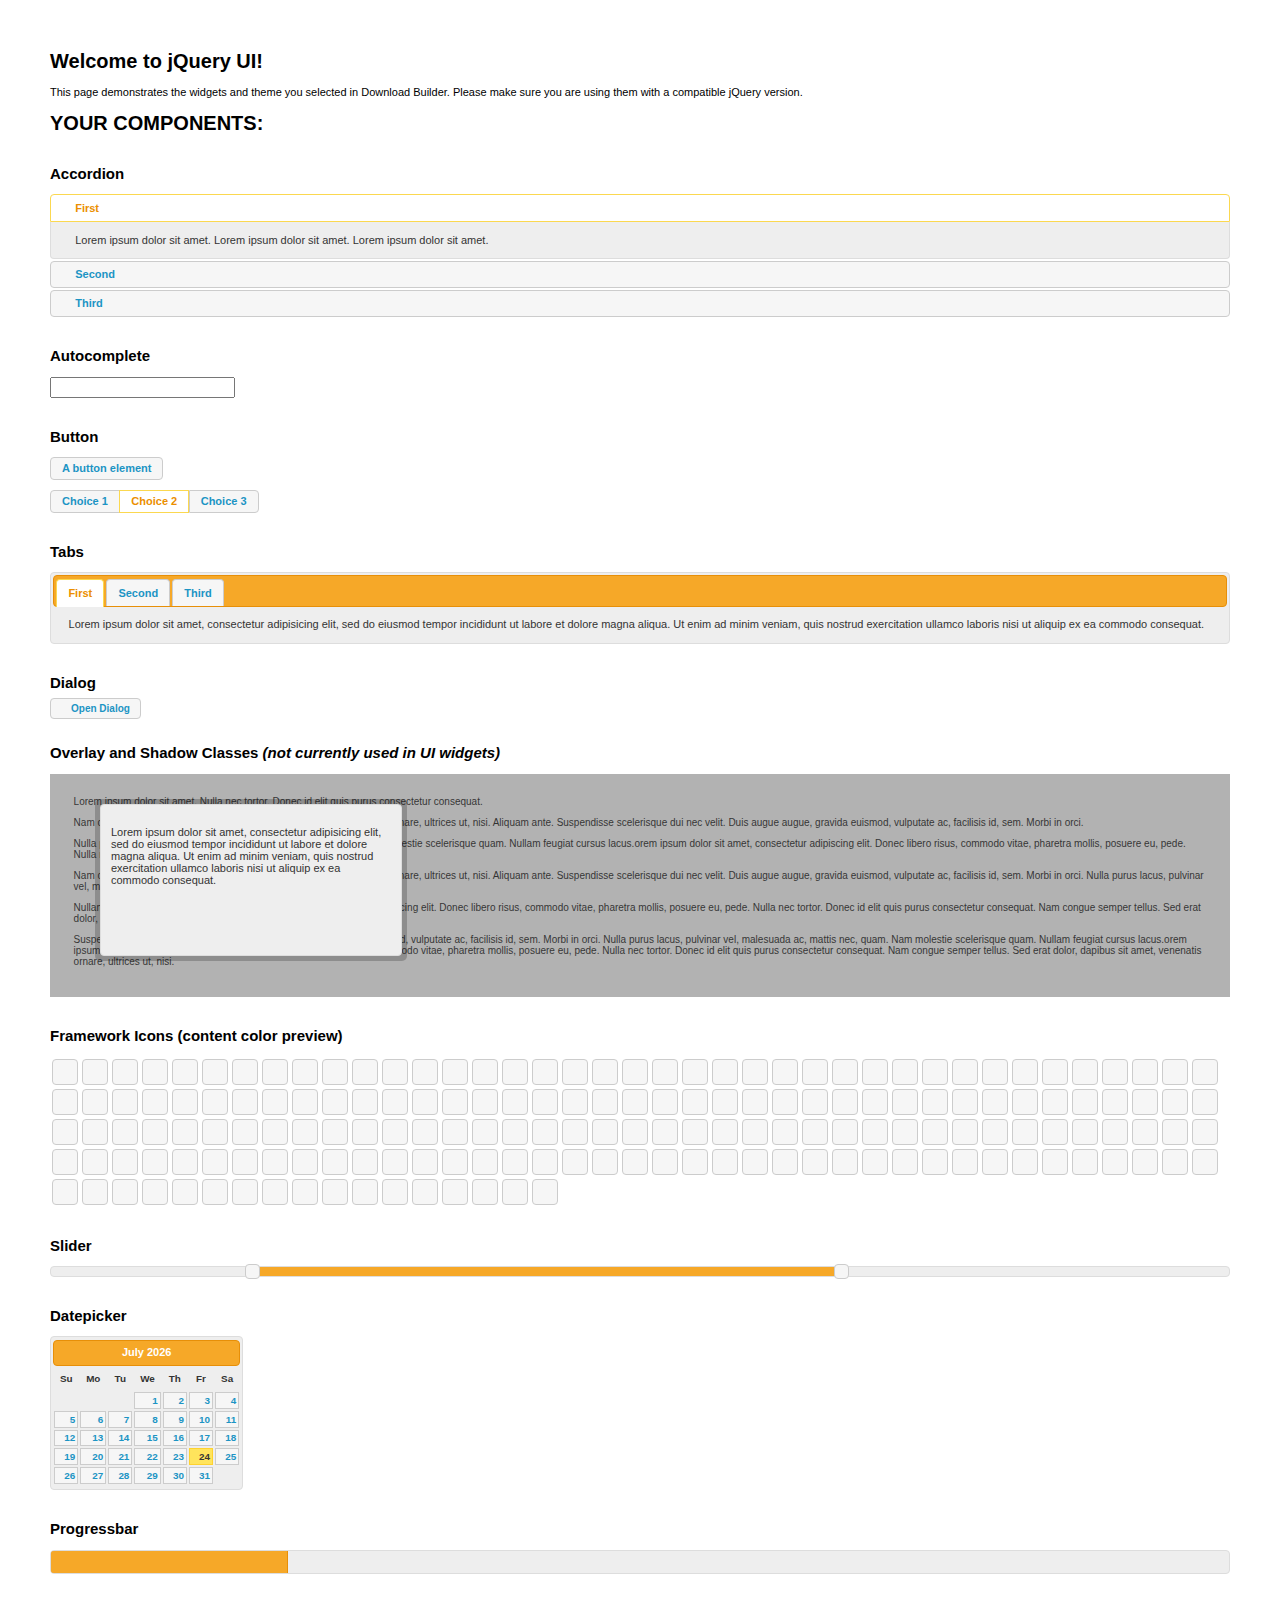
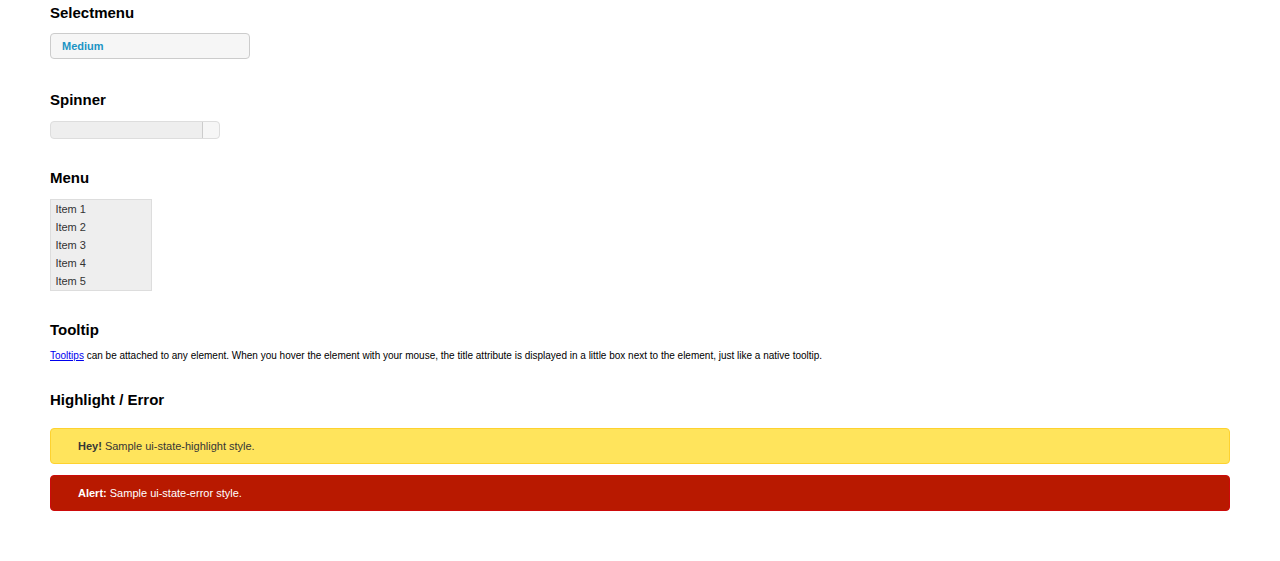
<file: dorantrophy/cards/static/js/jquery-ui-1.11.4/index.html>
<!doctype html>
<html lang="us">
<head>
	<meta charset="utf-8">
	<title>jQuery UI Example Page</title>
	<link href="jquery-ui.css" rel="stylesheet">
	<style>
	body{
		font: 62.5% "Trebuchet MS", sans-serif;
		margin: 50px;
	}
	.demoHeaders {
		margin-top: 2em;
	}
	#dialog-link {
		padding: .4em 1em .4em 20px;
		text-decoration: none;
		position: relative;
	}
	#dialog-link span.ui-icon {
		margin: 0 5px 0 0;
		position: absolute;
		left: .2em;
		top: 50%;
		margin-top: -8px;
	}
	#icons {
		margin: 0;
		padding: 0;
	}
	#icons li {
		margin: 2px;
		position: relative;
		padding: 4px 0;
		cursor: pointer;
		float: left;
		list-style: none;
	}
	#icons span.ui-icon {
		float: left;
		margin: 0 4px;
	}
	.fakewindowcontain .ui-widget-overlay {
		position: absolute;
	}
	select {
		width: 200px;
	}
	</style>
</head>
<body>

<h1>Welcome to jQuery UI!</h1>

<div class="ui-widget">
	<p>This page demonstrates the widgets and theme you selected in Download Builder. Please make sure you are using them with a compatible jQuery version.</p>
</div>

<h1>YOUR COMPONENTS:</h1>


<!-- Accordion -->
<h2 class="demoHeaders">Accordion</h2>
<div id="accordion">
	<h3>First</h3>
	<div>Lorem ipsum dolor sit amet. Lorem ipsum dolor sit amet. Lorem ipsum dolor sit amet.</div>
	<h3>Second</h3>
	<div>Phasellus mattis tincidunt nibh.</div>
	<h3>Third</h3>
	<div>Nam dui erat, auctor a, dignissim quis.</div>
</div>



<!-- Autocomplete -->
<h2 class="demoHeaders">Autocomplete</h2>
<div>
	<input id="autocomplete" title="type &quot;a&quot;">
</div>



<!-- Button -->
<h2 class="demoHeaders">Button</h2>
<button id="button">A button element</button>
<form style="margin-top: 1em;">
	<div id="radioset">
		<input type="radio" id="radio1" name="radio"><label for="radio1">Choice 1</label>
		<input type="radio" id="radio2" name="radio" checked="checked"><label for="radio2">Choice 2</label>
		<input type="radio" id="radio3" name="radio"><label for="radio3">Choice 3</label>
	</div>
</form>



<!-- Tabs -->
<h2 class="demoHeaders">Tabs</h2>
<div id="tabs">
	<ul>
		<li><a href="#tabs-1">First</a></li>
		<li><a href="#tabs-2">Second</a></li>
		<li><a href="#tabs-3">Third</a></li>
	</ul>
	<div id="tabs-1">Lorem ipsum dolor sit amet, consectetur adipisicing elit, sed do eiusmod tempor incididunt ut labore et dolore magna aliqua. Ut enim ad minim veniam, quis nostrud exercitation ullamco laboris nisi ut aliquip ex ea commodo consequat.</div>
	<div id="tabs-2">Phasellus mattis tincidunt nibh. Cras orci urna, blandit id, pretium vel, aliquet ornare, felis. Maecenas scelerisque sem non nisl. Fusce sed lorem in enim dictum bibendum.</div>
	<div id="tabs-3">Nam dui erat, auctor a, dignissim quis, sollicitudin eu, felis. Pellentesque nisi urna, interdum eget, sagittis et, consequat vestibulum, lacus. Mauris porttitor ullamcorper augue.</div>
</div>



<!-- Dialog NOTE: Dialog is not generated by UI in this demo so it can be visually styled in themeroller-->
<h2 class="demoHeaders">Dialog</h2>
<p><a href="#" id="dialog-link" class="ui-state-default ui-corner-all"><span class="ui-icon ui-icon-newwin"></span>Open Dialog</a></p>

<h2 class="demoHeaders">Overlay and Shadow Classes <em>(not currently used in UI widgets)</em></h2>
<div style="position: relative; width: 96%; height: 200px; padding:1% 2%; overflow:hidden;" class="fakewindowcontain">
	<p>Lorem ipsum dolor sit amet,  Nulla nec tortor. Donec id elit quis purus consectetur consequat. </p><p>Nam congue semper tellus. Sed erat dolor, dapibus sit amet, venenatis ornare, ultrices ut, nisi. Aliquam ante. Suspendisse scelerisque dui nec velit. Duis augue augue, gravida euismod, vulputate ac, facilisis id, sem. Morbi in orci. </p><p>Nulla purus lacus, pulvinar vel, malesuada ac, mattis nec, quam. Nam molestie scelerisque quam. Nullam feugiat cursus lacus.orem ipsum dolor sit amet, consectetur adipiscing elit. Donec libero risus, commodo vitae, pharetra mollis, posuere eu, pede. Nulla nec tortor. Donec id elit quis purus consectetur consequat. </p><p>Nam congue semper tellus. Sed erat dolor, dapibus sit amet, venenatis ornare, ultrices ut, nisi. Aliquam ante. Suspendisse scelerisque dui nec velit. Duis augue augue, gravida euismod, vulputate ac, facilisis id, sem. Morbi in orci. Nulla purus lacus, pulvinar vel, malesuada ac, mattis nec, quam. Nam molestie scelerisque quam. </p><p>Nullam feugiat cursus lacus.orem ipsum dolor sit amet, consectetur adipiscing elit. Donec libero risus, commodo vitae, pharetra mollis, posuere eu, pede. Nulla nec tortor. Donec id elit quis purus consectetur consequat. Nam congue semper tellus. Sed erat dolor, dapibus sit amet, venenatis ornare, ultrices ut, nisi. Aliquam ante. </p><p>Suspendisse scelerisque dui nec velit. Duis augue augue, gravida euismod, vulputate ac, facilisis id, sem. Morbi in orci. Nulla purus lacus, pulvinar vel, malesuada ac, mattis nec, quam. Nam molestie scelerisque quam. Nullam feugiat cursus lacus.orem ipsum dolor sit amet, consectetur adipiscing elit. Donec libero risus, commodo vitae, pharetra mollis, posuere eu, pede. Nulla nec tortor. Donec id elit quis purus consectetur consequat. Nam congue semper tellus. Sed erat dolor, dapibus sit amet, venenatis ornare, ultrices ut, nisi. </p>

	<!-- ui-dialog -->
	<div class="ui-overlay"><div class="ui-widget-overlay"></div><div class="ui-widget-shadow ui-corner-all" style="width: 302px; height: 152px; position: absolute; left: 50px; top: 30px;"></div></div>
	<div style="position: absolute; width: 280px; height: 130px;left: 50px; top: 30px; padding: 10px;" class="ui-widget ui-widget-content ui-corner-all">
		<div class="ui-dialog-content ui-widget-content" style="background: none; border: 0;">
			<p>Lorem ipsum dolor sit amet, consectetur adipisicing elit, sed do eiusmod tempor incididunt ut labore et dolore magna aliqua. Ut enim ad minim veniam, quis nostrud exercitation ullamco laboris nisi ut aliquip ex ea commodo consequat.</p>
		</div>
	</div>

</div>

<!-- ui-dialog -->
<div id="dialog" title="Dialog Title">
	<p>Lorem ipsum dolor sit amet, consectetur adipisicing elit, sed do eiusmod tempor incididunt ut labore et dolore magna aliqua. Ut enim ad minim veniam, quis nostrud exercitation ullamco laboris nisi ut aliquip ex ea commodo consequat.</p>
</div>



<h2 class="demoHeaders">Framework Icons (content color preview)</h2>
<ul id="icons" class="ui-widget ui-helper-clearfix">
	<li class="ui-state-default ui-corner-all" title=".ui-icon-carat-1-n"><span class="ui-icon ui-icon-carat-1-n"></span></li>
	<li class="ui-state-default ui-corner-all" title=".ui-icon-carat-1-ne"><span class="ui-icon ui-icon-carat-1-ne"></span></li>
	<li class="ui-state-default ui-corner-all" title=".ui-icon-carat-1-e"><span class="ui-icon ui-icon-carat-1-e"></span></li>
	<li class="ui-state-default ui-corner-all" title=".ui-icon-carat-1-se"><span class="ui-icon ui-icon-carat-1-se"></span></li>
	<li class="ui-state-default ui-corner-all" title=".ui-icon-carat-1-s"><span class="ui-icon ui-icon-carat-1-s"></span></li>
	<li class="ui-state-default ui-corner-all" title=".ui-icon-carat-1-sw"><span class="ui-icon ui-icon-carat-1-sw"></span></li>
	<li class="ui-state-default ui-corner-all" title=".ui-icon-carat-1-w"><span class="ui-icon ui-icon-carat-1-w"></span></li>
	<li class="ui-state-default ui-corner-all" title=".ui-icon-carat-1-nw"><span class="ui-icon ui-icon-carat-1-nw"></span></li>
	<li class="ui-state-default ui-corner-all" title=".ui-icon-carat-2-n-s"><span class="ui-icon ui-icon-carat-2-n-s"></span></li>
	<li class="ui-state-default ui-corner-all" title=".ui-icon-carat-2-e-w"><span class="ui-icon ui-icon-carat-2-e-w"></span></li>
	<li class="ui-state-default ui-corner-all" title=".ui-icon-triangle-1-n"><span class="ui-icon ui-icon-triangle-1-n"></span></li>
	<li class="ui-state-default ui-corner-all" title=".ui-icon-triangle-1-ne"><span class="ui-icon ui-icon-triangle-1-ne"></span></li>
	<li class="ui-state-default ui-corner-all" title=".ui-icon-triangle-1-e"><span class="ui-icon ui-icon-triangle-1-e"></span></li>
	<li class="ui-state-default ui-corner-all" title=".ui-icon-triangle-1-se"><span class="ui-icon ui-icon-triangle-1-se"></span></li>
	<li class="ui-state-default ui-corner-all" title=".ui-icon-triangle-1-s"><span class="ui-icon ui-icon-triangle-1-s"></span></li>
	<li class="ui-state-default ui-corner-all" title=".ui-icon-triangle-1-sw"><span class="ui-icon ui-icon-triangle-1-sw"></span></li>
	<li class="ui-state-default ui-corner-all" title=".ui-icon-triangle-1-w"><span class="ui-icon ui-icon-triangle-1-w"></span></li>
	<li class="ui-state-default ui-corner-all" title=".ui-icon-triangle-1-nw"><span class="ui-icon ui-icon-triangle-1-nw"></span></li>
	<li class="ui-state-default ui-corner-all" title=".ui-icon-triangle-2-n-s"><span class="ui-icon ui-icon-triangle-2-n-s"></span></li>
	<li class="ui-state-default ui-corner-all" title=".ui-icon-triangle-2-e-w"><span class="ui-icon ui-icon-triangle-2-e-w"></span></li>
	<li class="ui-state-default ui-corner-all" title=".ui-icon-arrow-1-n"><span class="ui-icon ui-icon-arrow-1-n"></span></li>
	<li class="ui-state-default ui-corner-all" title=".ui-icon-arrow-1-ne"><span class="ui-icon ui-icon-arrow-1-ne"></span></li>
	<li class="ui-state-default ui-corner-all" title=".ui-icon-arrow-1-e"><span class="ui-icon ui-icon-arrow-1-e"></span></li>
	<li class="ui-state-default ui-corner-all" title=".ui-icon-arrow-1-se"><span class="ui-icon ui-icon-arrow-1-se"></span></li>
	<li class="ui-state-default ui-corner-all" title=".ui-icon-arrow-1-s"><span class="ui-icon ui-icon-arrow-1-s"></span></li>
	<li class="ui-state-default ui-corner-all" title=".ui-icon-arrow-1-sw"><span class="ui-icon ui-icon-arrow-1-sw"></span></li>
	<li class="ui-state-default ui-corner-all" title=".ui-icon-arrow-1-w"><span class="ui-icon ui-icon-arrow-1-w"></span></li>
	<li class="ui-state-default ui-corner-all" title=".ui-icon-arrow-1-nw"><span class="ui-icon ui-icon-arrow-1-nw"></span></li>
	<li class="ui-state-default ui-corner-all" title=".ui-icon-arrow-2-n-s"><span class="ui-icon ui-icon-arrow-2-n-s"></span></li>
	<li class="ui-state-default ui-corner-all" title=".ui-icon-arrow-2-ne-sw"><span class="ui-icon ui-icon-arrow-2-ne-sw"></span></li>
	<li class="ui-state-default ui-corner-all" title=".ui-icon-arrow-2-e-w"><span class="ui-icon ui-icon-arrow-2-e-w"></span></li>
	<li class="ui-state-default ui-corner-all" title=".ui-icon-arrow-2-se-nw"><span class="ui-icon ui-icon-arrow-2-se-nw"></span></li>
	<li class="ui-state-default ui-corner-all" title=".ui-icon-arrowstop-1-n"><span class="ui-icon ui-icon-arrowstop-1-n"></span></li>
	<li class="ui-state-default ui-corner-all" title=".ui-icon-arrowstop-1-e"><span class="ui-icon ui-icon-arrowstop-1-e"></span></li>
	<li class="ui-state-default ui-corner-all" title=".ui-icon-arrowstop-1-s"><span class="ui-icon ui-icon-arrowstop-1-s"></span></li>
	<li class="ui-state-default ui-corner-all" title=".ui-icon-arrowstop-1-w"><span class="ui-icon ui-icon-arrowstop-1-w"></span></li>
	<li class="ui-state-default ui-corner-all" title=".ui-icon-arrowthick-1-n"><span class="ui-icon ui-icon-arrowthick-1-n"></span></li>
	<li class="ui-state-default ui-corner-all" title=".ui-icon-arrowthick-1-ne"><span class="ui-icon ui-icon-arrowthick-1-ne"></span></li>
	<li class="ui-state-default ui-corner-all" title=".ui-icon-arrowthick-1-e"><span class="ui-icon ui-icon-arrowthick-1-e"></span></li>
	<li class="ui-state-default ui-corner-all" title=".ui-icon-arrowthick-1-se"><span class="ui-icon ui-icon-arrowthick-1-se"></span></li>
	<li class="ui-state-default ui-corner-all" title=".ui-icon-arrowthick-1-s"><span class="ui-icon ui-icon-arrowthick-1-s"></span></li>
	<li class="ui-state-default ui-corner-all" title=".ui-icon-arrowthick-1-sw"><span class="ui-icon ui-icon-arrowthick-1-sw"></span></li>
	<li class="ui-state-default ui-corner-all" title=".ui-icon-arrowthick-1-w"><span class="ui-icon ui-icon-arrowthick-1-w"></span></li>
	<li class="ui-state-default ui-corner-all" title=".ui-icon-arrowthick-1-nw"><span class="ui-icon ui-icon-arrowthick-1-nw"></span></li>
	<li class="ui-state-default ui-corner-all" title=".ui-icon-arrowthick-2-n-s"><span class="ui-icon ui-icon-arrowthick-2-n-s"></span></li>
	<li class="ui-state-default ui-corner-all" title=".ui-icon-arrowthick-2-ne-sw"><span class="ui-icon ui-icon-arrowthick-2-ne-sw"></span></li>
	<li class="ui-state-default ui-corner-all" title=".ui-icon-arrowthick-2-e-w"><span class="ui-icon ui-icon-arrowthick-2-e-w"></span></li>
	<li class="ui-state-default ui-corner-all" title=".ui-icon-arrowthick-2-se-nw"><span class="ui-icon ui-icon-arrowthick-2-se-nw"></span></li>
	<li class="ui-state-default ui-corner-all" title=".ui-icon-arrowthickstop-1-n"><span class="ui-icon ui-icon-arrowthickstop-1-n"></span></li>
	<li class="ui-state-default ui-corner-all" title=".ui-icon-arrowthickstop-1-e"><span class="ui-icon ui-icon-arrowthickstop-1-e"></span></li>
	<li class="ui-state-default ui-corner-all" title=".ui-icon-arrowthickstop-1-s"><span class="ui-icon ui-icon-arrowthickstop-1-s"></span></li>
	<li class="ui-state-default ui-corner-all" title=".ui-icon-arrowthickstop-1-w"><span class="ui-icon ui-icon-arrowthickstop-1-w"></span></li>
	<li class="ui-state-default ui-corner-all" title=".ui-icon-arrowreturnthick-1-w"><span class="ui-icon ui-icon-arrowreturnthick-1-w"></span></li>
	<li class="ui-state-default ui-corner-all" title=".ui-icon-arrowreturnthick-1-n"><span class="ui-icon ui-icon-arrowreturnthick-1-n"></span></li>
	<li class="ui-state-default ui-corner-all" title=".ui-icon-arrowreturnthick-1-e"><span class="ui-icon ui-icon-arrowreturnthick-1-e"></span></li>
	<li class="ui-state-default ui-corner-all" title=".ui-icon-arrowreturnthick-1-s"><span class="ui-icon ui-icon-arrowreturnthick-1-s"></span></li>
	<li class="ui-state-default ui-corner-all" title=".ui-icon-arrowreturn-1-w"><span class="ui-icon ui-icon-arrowreturn-1-w"></span></li>
	<li class="ui-state-default ui-corner-all" title=".ui-icon-arrowreturn-1-n"><span class="ui-icon ui-icon-arrowreturn-1-n"></span></li>
	<li class="ui-state-default ui-corner-all" title=".ui-icon-arrowreturn-1-e"><span class="ui-icon ui-icon-arrowreturn-1-e"></span></li>
	<li class="ui-state-default ui-corner-all" title=".ui-icon-arrowreturn-1-s"><span class="ui-icon ui-icon-arrowreturn-1-s"></span></li>
	<li class="ui-state-default ui-corner-all" title=".ui-icon-arrowrefresh-1-w"><span class="ui-icon ui-icon-arrowrefresh-1-w"></span></li>
	<li class="ui-state-default ui-corner-all" title=".ui-icon-arrowrefresh-1-n"><span class="ui-icon ui-icon-arrowrefresh-1-n"></span></li>
	<li class="ui-state-default ui-corner-all" title=".ui-icon-arrowrefresh-1-e"><span class="ui-icon ui-icon-arrowrefresh-1-e"></span></li>
	<li class="ui-state-default ui-corner-all" title=".ui-icon-arrowrefresh-1-s"><span class="ui-icon ui-icon-arrowrefresh-1-s"></span></li>
	<li class="ui-state-default ui-corner-all" title=".ui-icon-arrow-4"><span class="ui-icon ui-icon-arrow-4"></span></li>
	<li class="ui-state-default ui-corner-all" title=".ui-icon-arrow-4-diag"><span class="ui-icon ui-icon-arrow-4-diag"></span></li>
	<li class="ui-state-default ui-corner-all" title=".ui-icon-extlink"><span class="ui-icon ui-icon-extlink"></span></li>
	<li class="ui-state-default ui-corner-all" title=".ui-icon-newwin"><span class="ui-icon ui-icon-newwin"></span></li>
	<li class="ui-state-default ui-corner-all" title=".ui-icon-refresh"><span class="ui-icon ui-icon-refresh"></span></li>
	<li class="ui-state-default ui-corner-all" title=".ui-icon-shuffle"><span class="ui-icon ui-icon-shuffle"></span></li>
	<li class="ui-state-default ui-corner-all" title=".ui-icon-transfer-e-w"><span class="ui-icon ui-icon-transfer-e-w"></span></li>
	<li class="ui-state-default ui-corner-all" title=".ui-icon-transferthick-e-w"><span class="ui-icon ui-icon-transferthick-e-w"></span></li>
	<li class="ui-state-default ui-corner-all" title=".ui-icon-folder-collapsed"><span class="ui-icon ui-icon-folder-collapsed"></span></li>
	<li class="ui-state-default ui-corner-all" title=".ui-icon-folder-open"><span class="ui-icon ui-icon-folder-open"></span></li>
	<li class="ui-state-default ui-corner-all" title=".ui-icon-document"><span class="ui-icon ui-icon-document"></span></li>
	<li class="ui-state-default ui-corner-all" title=".ui-icon-document-b"><span class="ui-icon ui-icon-document-b"></span></li>
	<li class="ui-state-default ui-corner-all" title=".ui-icon-note"><span class="ui-icon ui-icon-note"></span></li>
	<li class="ui-state-default ui-corner-all" title=".ui-icon-mail-closed"><span class="ui-icon ui-icon-mail-closed"></span></li>
	<li class="ui-state-default ui-corner-all" title=".ui-icon-mail-open"><span class="ui-icon ui-icon-mail-open"></span></li>
	<li class="ui-state-default ui-corner-all" title=".ui-icon-suitcase"><span class="ui-icon ui-icon-suitcase"></span></li>
	<li class="ui-state-default ui-corner-all" title=".ui-icon-comment"><span class="ui-icon ui-icon-comment"></span></li>
	<li class="ui-state-default ui-corner-all" title=".ui-icon-person"><span class="ui-icon ui-icon-person"></span></li>
	<li class="ui-state-default ui-corner-all" title=".ui-icon-print"><span class="ui-icon ui-icon-print"></span></li>
	<li class="ui-state-default ui-corner-all" title=".ui-icon-trash"><span class="ui-icon ui-icon-trash"></span></li>
	<li class="ui-state-default ui-corner-all" title=".ui-icon-locked"><span class="ui-icon ui-icon-locked"></span></li>
	<li class="ui-state-default ui-corner-all" title=".ui-icon-unlocked"><span class="ui-icon ui-icon-unlocked"></span></li>
	<li class="ui-state-default ui-corner-all" title=".ui-icon-bookmark"><span class="ui-icon ui-icon-bookmark"></span></li>
	<li class="ui-state-default ui-corner-all" title=".ui-icon-tag"><span class="ui-icon ui-icon-tag"></span></li>
	<li class="ui-state-default ui-corner-all" title=".ui-icon-home"><span class="ui-icon ui-icon-home"></span></li>
	<li class="ui-state-default ui-corner-all" title=".ui-icon-flag"><span class="ui-icon ui-icon-flag"></span></li>
	<li class="ui-state-default ui-corner-all" title=".ui-icon-calculator"><span class="ui-icon ui-icon-calculator"></span></li>
	<li class="ui-state-default ui-corner-all" title=".ui-icon-cart"><span class="ui-icon ui-icon-cart"></span></li>
	<li class="ui-state-default ui-corner-all" title=".ui-icon-pencil"><span class="ui-icon ui-icon-pencil"></span></li>
	<li class="ui-state-default ui-corner-all" title=".ui-icon-clock"><span class="ui-icon ui-icon-clock"></span></li>
	<li class="ui-state-default ui-corner-all" title=".ui-icon-disk"><span class="ui-icon ui-icon-disk"></span></li>
	<li class="ui-state-default ui-corner-all" title=".ui-icon-calendar"><span class="ui-icon ui-icon-calendar"></span></li>
	<li class="ui-state-default ui-corner-all" title=".ui-icon-zoomin"><span class="ui-icon ui-icon-zoomin"></span></li>
	<li class="ui-state-default ui-corner-all" title=".ui-icon-zoomout"><span class="ui-icon ui-icon-zoomout"></span></li>
	<li class="ui-state-default ui-corner-all" title=".ui-icon-search"><span class="ui-icon ui-icon-search"></span></li>
	<li class="ui-state-default ui-corner-all" title=".ui-icon-wrench"><span class="ui-icon ui-icon-wrench"></span></li>
	<li class="ui-state-default ui-corner-all" title=".ui-icon-gear"><span class="ui-icon ui-icon-gear"></span></li>
	<li class="ui-state-default ui-corner-all" title=".ui-icon-heart"><span class="ui-icon ui-icon-heart"></span></li>
	<li class="ui-state-default ui-corner-all" title=".ui-icon-star"><span class="ui-icon ui-icon-star"></span></li>
	<li class="ui-state-default ui-corner-all" title=".ui-icon-link"><span class="ui-icon ui-icon-link"></span></li>
	<li class="ui-state-default ui-corner-all" title=".ui-icon-cancel"><span class="ui-icon ui-icon-cancel"></span></li>
	<li class="ui-state-default ui-corner-all" title=".ui-icon-plus"><span class="ui-icon ui-icon-plus"></span></li>
	<li class="ui-state-default ui-corner-all" title=".ui-icon-plusthick"><span class="ui-icon ui-icon-plusthick"></span></li>
	<li class="ui-state-default ui-corner-all" title=".ui-icon-minus"><span class="ui-icon ui-icon-minus"></span></li>
	<li class="ui-state-default ui-corner-all" title=".ui-icon-minusthick"><span class="ui-icon ui-icon-minusthick"></span></li>
	<li class="ui-state-default ui-corner-all" title=".ui-icon-close"><span class="ui-icon ui-icon-close"></span></li>
	<li class="ui-state-default ui-corner-all" title=".ui-icon-closethick"><span class="ui-icon ui-icon-closethick"></span></li>
	<li class="ui-state-default ui-corner-all" title=".ui-icon-key"><span class="ui-icon ui-icon-key"></span></li>
	<li class="ui-state-default ui-corner-all" title=".ui-icon-lightbulb"><span class="ui-icon ui-icon-lightbulb"></span></li>
	<li class="ui-state-default ui-corner-all" title=".ui-icon-scissors"><span class="ui-icon ui-icon-scissors"></span></li>
	<li class="ui-state-default ui-corner-all" title=".ui-icon-clipboard"><span class="ui-icon ui-icon-clipboard"></span></li>
	<li class="ui-state-default ui-corner-all" title=".ui-icon-copy"><span class="ui-icon ui-icon-copy"></span></li>
	<li class="ui-state-default ui-corner-all" title=".ui-icon-contact"><span class="ui-icon ui-icon-contact"></span></li>
	<li class="ui-state-default ui-corner-all" title=".ui-icon-image"><span class="ui-icon ui-icon-image"></span></li>
	<li class="ui-state-default ui-corner-all" title=".ui-icon-video"><span class="ui-icon ui-icon-video"></span></li>
	<li class="ui-state-default ui-corner-all" title=".ui-icon-script"><span class="ui-icon ui-icon-script"></span></li>
	<li class="ui-state-default ui-corner-all" title=".ui-icon-alert"><span class="ui-icon ui-icon-alert"></span></li>
	<li class="ui-state-default ui-corner-all" title=".ui-icon-info"><span class="ui-icon ui-icon-info"></span></li>
	<li class="ui-state-default ui-corner-all" title=".ui-icon-notice"><span class="ui-icon ui-icon-notice"></span></li>
	<li class="ui-state-default ui-corner-all" title=".ui-icon-help"><span class="ui-icon ui-icon-help"></span></li>
	<li class="ui-state-default ui-corner-all" title=".ui-icon-check"><span class="ui-icon ui-icon-check"></span></li>
	<li class="ui-state-default ui-corner-all" title=".ui-icon-bullet"><span class="ui-icon ui-icon-bullet"></span></li>
	<li class="ui-state-default ui-corner-all" title=".ui-icon-radio-off"><span class="ui-icon ui-icon-radio-off"></span></li>
	<li class="ui-state-default ui-corner-all" title=".ui-icon-radio-on"><span class="ui-icon ui-icon-radio-on"></span></li>
	<li class="ui-state-default ui-corner-all" title=".ui-icon-pin-w"><span class="ui-icon ui-icon-pin-w"></span></li>
	<li class="ui-state-default ui-corner-all" title=".ui-icon-pin-s"><span class="ui-icon ui-icon-pin-s"></span></li>
	<li class="ui-state-default ui-corner-all" title=".ui-icon-play"><span class="ui-icon ui-icon-play"></span></li>
	<li class="ui-state-default ui-corner-all" title=".ui-icon-pause"><span class="ui-icon ui-icon-pause"></span></li>
	<li class="ui-state-default ui-corner-all" title=".ui-icon-seek-next"><span class="ui-icon ui-icon-seek-next"></span></li>
	<li class="ui-state-default ui-corner-all" title=".ui-icon-seek-prev"><span class="ui-icon ui-icon-seek-prev"></span></li>
	<li class="ui-state-default ui-corner-all" title=".ui-icon-seek-end"><span class="ui-icon ui-icon-seek-end"></span></li>
	<li class="ui-state-default ui-corner-all" title=".ui-icon-seek-first"><span class="ui-icon ui-icon-seek-first"></span></li>
	<li class="ui-state-default ui-corner-all" title=".ui-icon-stop"><span class="ui-icon ui-icon-stop"></span></li>
	<li class="ui-state-default ui-corner-all" title=".ui-icon-eject"><span class="ui-icon ui-icon-eject"></span></li>
	<li class="ui-state-default ui-corner-all" title=".ui-icon-volume-off"><span class="ui-icon ui-icon-volume-off"></span></li>
	<li class="ui-state-default ui-corner-all" title=".ui-icon-volume-on"><span class="ui-icon ui-icon-volume-on"></span></li>
	<li class="ui-state-default ui-corner-all" title=".ui-icon-power"><span class="ui-icon ui-icon-power"></span></li>
	<li class="ui-state-default ui-corner-all" title=".ui-icon-signal-diag"><span class="ui-icon ui-icon-signal-diag"></span></li>
	<li class="ui-state-default ui-corner-all" title=".ui-icon-signal"><span class="ui-icon ui-icon-signal"></span></li>
	<li class="ui-state-default ui-corner-all" title=".ui-icon-battery-0"><span class="ui-icon ui-icon-battery-0"></span></li>
	<li class="ui-state-default ui-corner-all" title=".ui-icon-battery-1"><span class="ui-icon ui-icon-battery-1"></span></li>
	<li class="ui-state-default ui-corner-all" title=".ui-icon-battery-2"><span class="ui-icon ui-icon-battery-2"></span></li>
	<li class="ui-state-default ui-corner-all" title=".ui-icon-battery-3"><span class="ui-icon ui-icon-battery-3"></span></li>
	<li class="ui-state-default ui-corner-all" title=".ui-icon-circle-plus"><span class="ui-icon ui-icon-circle-plus"></span></li>
	<li class="ui-state-default ui-corner-all" title=".ui-icon-circle-minus"><span class="ui-icon ui-icon-circle-minus"></span></li>
	<li class="ui-state-default ui-corner-all" title=".ui-icon-circle-close"><span class="ui-icon ui-icon-circle-close"></span></li>
	<li class="ui-state-default ui-corner-all" title=".ui-icon-circle-triangle-e"><span class="ui-icon ui-icon-circle-triangle-e"></span></li>
	<li class="ui-state-default ui-corner-all" title=".ui-icon-circle-triangle-s"><span class="ui-icon ui-icon-circle-triangle-s"></span></li>
	<li class="ui-state-default ui-corner-all" title=".ui-icon-circle-triangle-w"><span class="ui-icon ui-icon-circle-triangle-w"></span></li>
	<li class="ui-state-default ui-corner-all" title=".ui-icon-circle-triangle-n"><span class="ui-icon ui-icon-circle-triangle-n"></span></li>
	<li class="ui-state-default ui-corner-all" title=".ui-icon-circle-arrow-e"><span class="ui-icon ui-icon-circle-arrow-e"></span></li>
	<li class="ui-state-default ui-corner-all" title=".ui-icon-circle-arrow-s"><span class="ui-icon ui-icon-circle-arrow-s"></span></li>
	<li class="ui-state-default ui-corner-all" title=".ui-icon-circle-arrow-w"><span class="ui-icon ui-icon-circle-arrow-w"></span></li>
	<li class="ui-state-default ui-corner-all" title=".ui-icon-circle-arrow-n"><span class="ui-icon ui-icon-circle-arrow-n"></span></li>
	<li class="ui-state-default ui-corner-all" title=".ui-icon-circle-zoomin"><span class="ui-icon ui-icon-circle-zoomin"></span></li>
	<li class="ui-state-default ui-corner-all" title=".ui-icon-circle-zoomout"><span class="ui-icon ui-icon-circle-zoomout"></span></li>
	<li class="ui-state-default ui-corner-all" title=".ui-icon-circle-check"><span class="ui-icon ui-icon-circle-check"></span></li>
	<li class="ui-state-default ui-corner-all" title=".ui-icon-circlesmall-plus"><span class="ui-icon ui-icon-circlesmall-plus"></span></li>
	<li class="ui-state-default ui-corner-all" title=".ui-icon-circlesmall-minus"><span class="ui-icon ui-icon-circlesmall-minus"></span></li>
	<li class="ui-state-default ui-corner-all" title=".ui-icon-circlesmall-close"><span class="ui-icon ui-icon-circlesmall-close"></span></li>
	<li class="ui-state-default ui-corner-all" title=".ui-icon-squaresmall-plus"><span class="ui-icon ui-icon-squaresmall-plus"></span></li>
	<li class="ui-state-default ui-corner-all" title=".ui-icon-squaresmall-minus"><span class="ui-icon ui-icon-squaresmall-minus"></span></li>
	<li class="ui-state-default ui-corner-all" title=".ui-icon-squaresmall-close"><span class="ui-icon ui-icon-squaresmall-close"></span></li>
	<li class="ui-state-default ui-corner-all" title=".ui-icon-grip-dotted-vertical"><span class="ui-icon ui-icon-grip-dotted-vertical"></span></li>
	<li class="ui-state-default ui-corner-all" title=".ui-icon-grip-dotted-horizontal"><span class="ui-icon ui-icon-grip-dotted-horizontal"></span></li>
	<li class="ui-state-default ui-corner-all" title=".ui-icon-grip-solid-vertical"><span class="ui-icon ui-icon-grip-solid-vertical"></span></li>
	<li class="ui-state-default ui-corner-all" title=".ui-icon-grip-solid-horizontal"><span class="ui-icon ui-icon-grip-solid-horizontal"></span></li>
	<li class="ui-state-default ui-corner-all" title=".ui-icon-gripsmall-diagonal-se"><span class="ui-icon ui-icon-gripsmall-diagonal-se"></span></li>
	<li class="ui-state-default ui-corner-all" title=".ui-icon-grip-diagonal-se"><span class="ui-icon ui-icon-grip-diagonal-se"></span></li>
</ul>


<!-- Slider -->
<h2 class="demoHeaders">Slider</h2>
<div id="slider"></div>



<!-- Datepicker -->
<h2 class="demoHeaders">Datepicker</h2>
<div id="datepicker"></div>



<!-- Progressbar -->
<h2 class="demoHeaders">Progressbar</h2>
<div id="progressbar"></div>



<!-- Progressbar -->
<h2 class="demoHeaders">Selectmenu</h2>
<select id="selectmenu">
	<option>Slower</option>
	<option>Slow</option>
	<option selected="selected">Medium</option>
	<option>Fast</option>
	<option>Faster</option>
</select>



<!-- Spinner -->
<h2 class="demoHeaders">Spinner</h2>
<input id="spinner">



<!-- Menu -->
<h2 class="demoHeaders">Menu</h2>
<ul style="width:100px;" id="menu">
	<li>Item 1</li>
	<li>Item 2</li>
	<li>Item 3
		<ul>
			<li>Item 3-1</li>
			<li>Item 3-2</li>
			<li>Item 3-3</li>
			<li>Item 3-4</li>
			<li>Item 3-5</li>
		</ul>
	</li>
	<li>Item 4</li>
	<li>Item 5</li>
</ul>



<!-- Tooltip -->
<h2 class="demoHeaders">Tooltip</h2>
<p id="tooltip">
	<a href="#" title="That&apos;s what this widget is">Tooltips</a> can be attached to any element. When you hover
the element with your mouse, the title attribute is displayed in a little box next to the element, just like a native tooltip.
</p>


<!-- Highlight / Error -->
<h2 class="demoHeaders">Highlight / Error</h2>
<div class="ui-widget">
	<div class="ui-state-highlight ui-corner-all" style="margin-top: 20px; padding: 0 .7em;">
		<p><span class="ui-icon ui-icon-info" style="float: left; margin-right: .3em;"></span>
		<strong>Hey!</strong> Sample ui-state-highlight style.</p>
	</div>
</div>
<br>
<div class="ui-widget">
	<div class="ui-state-error ui-corner-all" style="padding: 0 .7em;">
		<p><span class="ui-icon ui-icon-alert" style="float: left; margin-right: .3em;"></span>
		<strong>Alert:</strong> Sample ui-state-error style.</p>
	</div>
</div>

<script src="external/jquery/jquery.js"></script>
<script src="jquery-ui.js"></script>
<script>

$( "#accordion" ).accordion();



var availableTags = [
	"ActionScript",
	"AppleScript",
	"Asp",
	"BASIC",
	"C",
	"C++",
	"Clojure",
	"COBOL",
	"ColdFusion",
	"Erlang",
	"Fortran",
	"Groovy",
	"Haskell",
	"Java",
	"JavaScript",
	"Lisp",
	"Perl",
	"PHP",
	"Python",
	"Ruby",
	"Scala",
	"Scheme"
];
$( "#autocomplete" ).autocomplete({
	source: availableTags
});



$( "#button" ).button();
$( "#radioset" ).buttonset();



$( "#tabs" ).tabs();



$( "#dialog" ).dialog({
	autoOpen: false,
	width: 400,
	buttons: [
		{
			text: "Ok",
			click: function() {
				$( this ).dialog( "close" );
			}
		},
		{
			text: "Cancel",
			click: function() {
				$( this ).dialog( "close" );
			}
		}
	]
});

// Link to open the dialog
$( "#dialog-link" ).click(function( event ) {
	$( "#dialog" ).dialog( "open" );
	event.preventDefault();
});



$( "#datepicker" ).datepicker({
	inline: true
});



$( "#slider" ).slider({
	range: true,
	values: [ 17, 67 ]
});



$( "#progressbar" ).progressbar({
	value: 20
});



$( "#spinner" ).spinner();



$( "#menu" ).menu();



$( "#tooltip" ).tooltip();



$( "#selectmenu" ).selectmenu();


// Hover states on the static widgets
$( "#dialog-link, #icons li" ).hover(
	function() {
		$( this ).addClass( "ui-state-hover" );
	},
	function() {
		$( this ).removeClass( "ui-state-hover" );
	}
);
</script>
</body>
</html>
</file>
